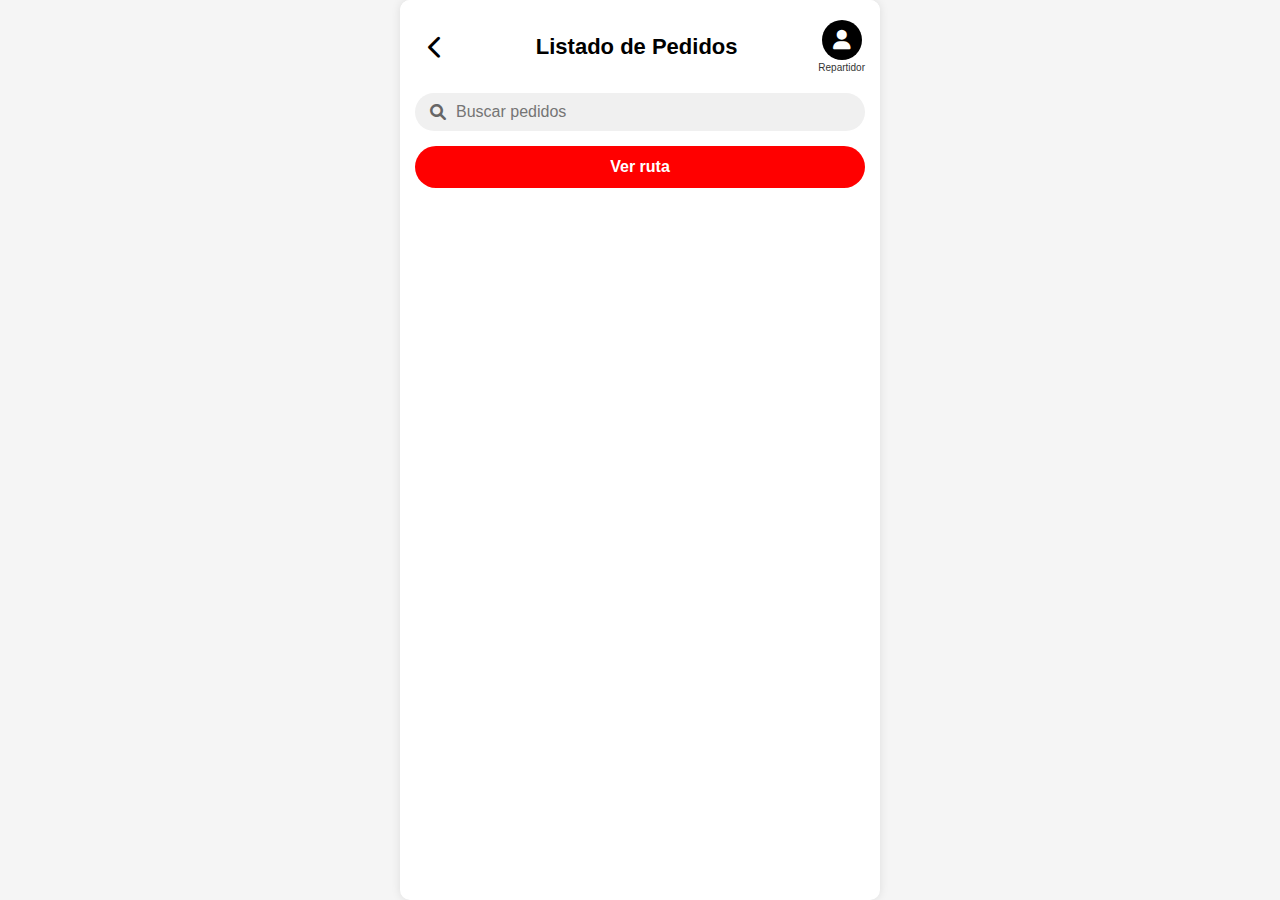
<file: index.html>
<!DOCTYPE html>
<html lang="es">
<head>
  <meta charset="UTF-8">
  <meta name="viewport" content="width=device-width, initial-scale=1.0">
  <title>Listado de Pedidos</title>
  <link rel="stylesheet" href="styles.css">
  <link rel="stylesheet" href="https://cdnjs.cloudflare.com/ajax/libs/font-awesome/6.0.0-beta3/css/all.min.css">
</head>
<body>
  <div class="container">
    <header>
      <div class="back-button">
        <i class="fas fa-chevron-left"></i>
      </div>
      <h1>Listado de Pedidos</h1>
      <div class="profile-container">
        <div class="profile-icon">
          <i class="fas fa-user"></i>
        </div>
        <div class="profile-label">Repartidor</div>
      </div>
    </header>
    
    <div class="search-container">
      <div class="search-bar">
        <i class="fas fa-search"></i>
        <input type="text" placeholder="Buscar pedidos">
      </div>
    </div>
    
    <div class="route-button-container">
      <button class="route-button">Ver ruta</button>
    </div>
    
    <div class="orders-list">
      
    </div>
  </div>
  
  <script src="script.js"></script>
</body>
</html>
</file>
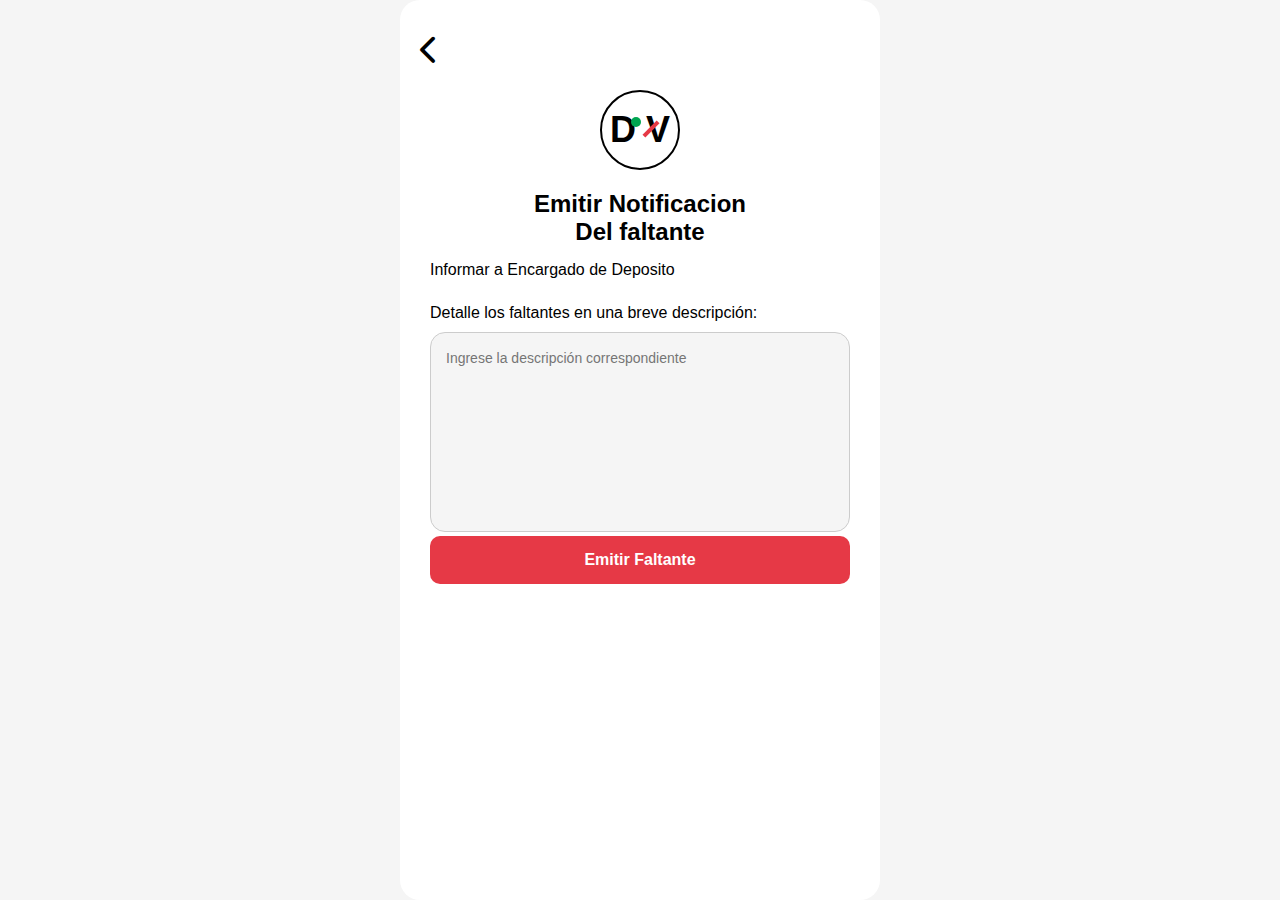
<file: Interfaces.Operario/index.html>
<!DOCTYPE html>
<html lang="es">
<head>
  <meta charset="UTF-8">
  <meta name="viewport" content="width=device-width, initial-scale=1.0">
  <title>Emitir Notificación de Faltante</title>
  <link rel="stylesheet" href="styles.css">
  <link rel="stylesheet" href="https://cdnjs.cloudflare.com/ajax/libs/font-awesome/6.0.0-beta3/css/all.min.css">
</head>
<body>
  <div class="container">
    <header>
      <div class="back-button">
        <i class="fas fa-chevron-left"></i>
      </div>
    </header>
    
    <div class="logo-container">
      <div class="logo">
        <div class="logo-text">
          <span class="logo-d">D</span>
          <span class="logo-v">V</span>
        </div>
      </div>
    </div>
    
    <div class="content">
      <h1>Emitir Notificacion<br>Del faltante</h1>
      
      <p class="subtitle">Informar a Encargado de Deposito</p>
      
      <p class="instruction">Detalle los faltantes en una breve descripción:</p>
      
      <div class="textarea-container">
        <textarea name="" id="" placeholder="Ingrese la descripción correspondiente"></textarea>
      
      <button id="submit-button">Emitir Faltante</button>
    </div>
  </div>
  
  <script src="script.js"></script>
</body>
</html>
</file>
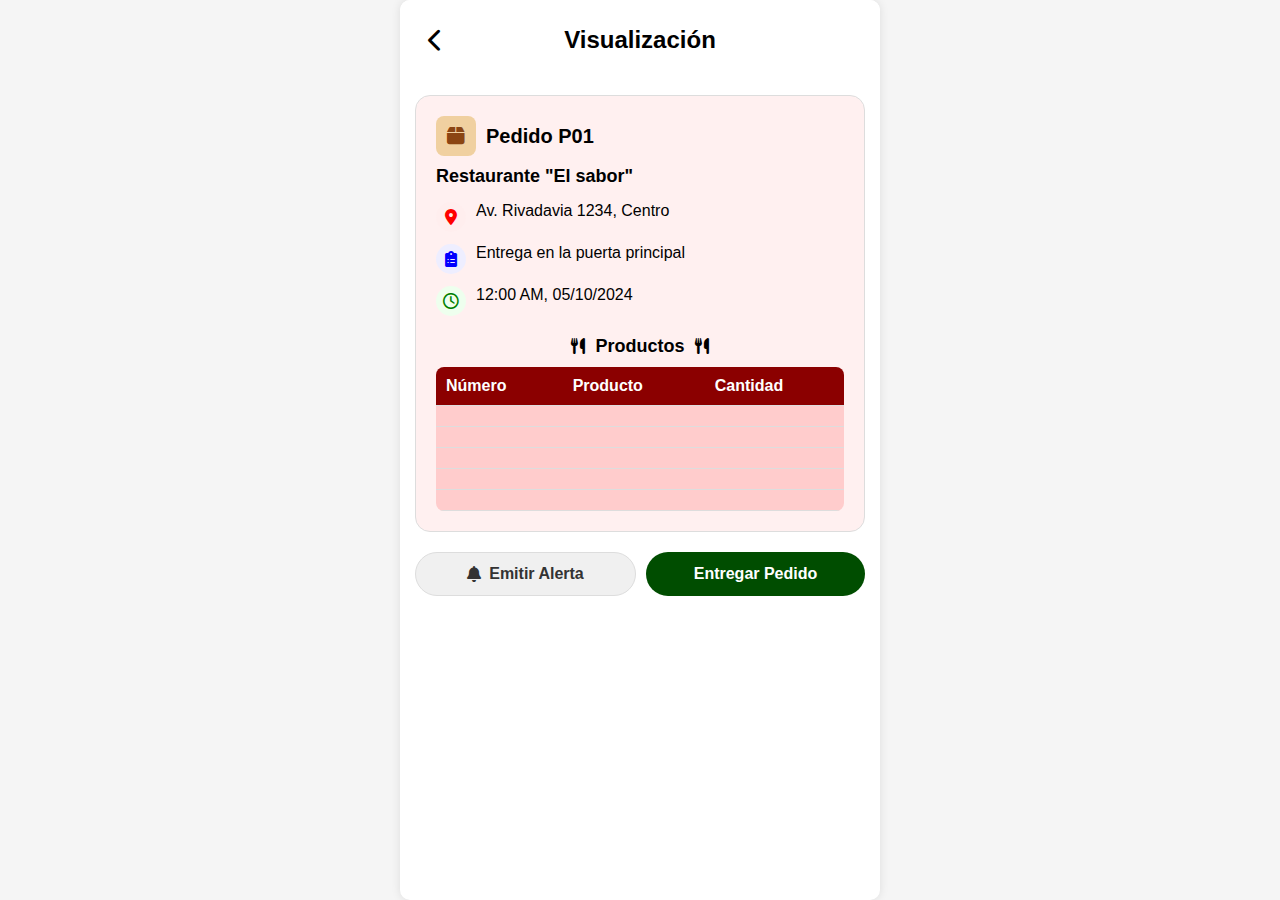
<file: visualizacion.html>
<!DOCTYPE html>
<html lang="es">
<head>
  <meta charset="UTF-8">
  <meta name="viewport" content="width=device-width, initial-scale=1.0">
  <title>Visualización de Pedido</title>
  <link rel="stylesheet" href="visualizacionstyles.css">
  <link rel="stylesheet" href="https://cdnjs.cloudflare.com/ajax/libs/font-awesome/6.0.0-beta3/css/all.min.css">
</head>
<body>
  <div class="container">
    <header>
      <div class="back-button">
        <i class="fas fa-chevron-left"></i>
      </div>
      <h1>Visualización</h1>
      <div class="placeholder"></div>
    </header>
    
    <div class="order-card">
      <div class="order-header">
        <div class="order-icon">
          <i class="fas fa-box"></i>
        </div>
        <div class="order-title">Pedido P01</div>
      </div>
      
      <div class="restaurant-name">Restaurante "El sabor"</div>
      
      <div class="order-info">
        <div class="info-item">
          <div class="info-icon location">
            <i class="fas fa-map-marker-alt"></i>
          </div>
          <div class="info-text">Av. Rivadavia 1234, Centro</div>
        </div>
        
        <div class="info-item">
          <div class="info-icon note">
            <i class="fas fa-clipboard-list"></i>
          </div>
          <div class="info-text">Entrega en la puerta principal</div>
        </div>
        
        <div class="info-item">
          <div class="info-icon time">
            <i class="far fa-clock"></i>
          </div>
          <div class="info-text">12:00 AM, 05/10/2024</div>
        </div>
      </div>
      
      <div class="products-section">
        <div class="products-header">
          <div class="product-icon"><i class="fas fa-utensils"></i></div>
          <div class="products-title">Productos</div>
          <div class="product-icon"><i class="fas fa-utensils"></i></div>
        </div>
        
        <table class="products-table" id="products-table">
          <thead>
            <tr>
              <th>Número</th>
              <th>Producto</th>
              <th>Cantidad</th>
            </tr>
          </thead>
          <tbody>
            <tr>
              <td></td>
              <td></td>
              <td></td>
            </tr>
            <tr>
              <td></td>
              <td></td>
              <td></td>  
            </tr>
            <tr>
                <td></td>
              <td></td>
              <td></td>
            </tr>
            <tr>
              <td></td>
              <td></td>
              <td></td>
            </tr>
            <tr>
                <td></td>
              <td></td>
              <td></td>  
            </tr>
          </tbody>
        </table>
      </div>
    </div>
    
    <div class="action-buttons">
      <button class="alert-button">
        <i class="fas fa-bell"></i>
        Emitir Alerta
      </button>
      <button class="deliver-button">
        Entregar Pedido
      </button>
    </div>
  </div>
  
  <script src="visualizacionscript.js"></script>
</body>
</html>
</file>
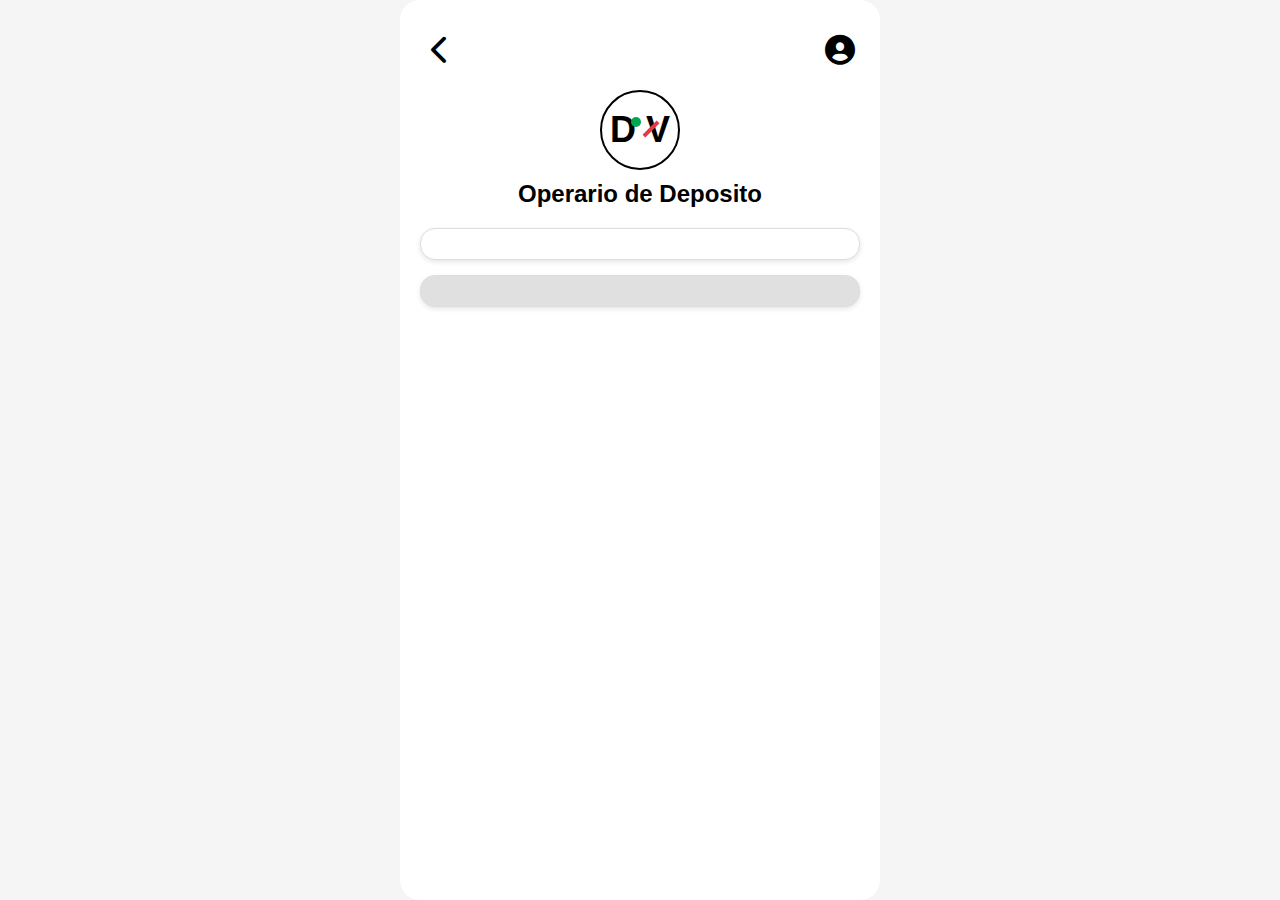
<file: Interfaces.Operario/CambiarEstado.html>
<!DOCTYPE html>
<html lang="es">
<head>
  <meta charset="UTF-8">
  <meta name="viewport" content="width=device-width, initial-scale=1.0">
  <title>Operario de Depósito</title>
  <link rel="stylesheet" href="CambiarEstado.css">
  <link rel="stylesheet" href="https://cdnjs.cloudflare.com/ajax/libs/font-awesome/6.0.0-beta3/css/all.min.css">
</head>
<body>
  <div class="container">
    <header>
      <div class="back-button">
        <i class="fas fa-chevron-left"></i>
      </div>
      <div class="profile-button">
        <i class="fas fa-user-circle"></i>
      </div>
    </header>
    
    <div class="logo-container">
      <div class="logo">
        <div class="logo-text">
          <span class="logo-d">D</span>
          <span class="logo-v">V</span>
        </div>
      </div>
    </div>
    
    <h1 class="title">Operario de Deposito</h1>
    
    <div class="orders-container">
      <!-- Pedido 1 -->
      <div class="order-card">
        
      </div>
      
      <!-- Pedido 2 -->
      <div class="order-card completed">
      </div>
    </div>
  </div>
  
  <script src="CambiarEstado.js"></script>
</body>
</html>
</file>
<file: styles.css>
* {
    margin: 0;
    padding: 0;
    box-sizing: border-box;
    font-family: Arial, sans-serif;
  }
  
  body {
    background-color: #f5f5f5;
  }
  
  .container {
    max-width: 480px;
    margin: 0 auto;
    background-color: white;
    min-height: 100vh;
    position: relative;
    padding-bottom: 20px;
    border-radius: 10px;
    overflow: hidden;
    box-shadow: 0 0 10px rgba(0, 0, 0, 0.1);
  }
  
  header {
    display: flex;
    align-items: center;
    justify-content: space-between;
    padding: 20px 15px;
    background-color: white;
  }
  
  .back-button {
    width: 40px;
    height: 40px;
    display: flex;
    align-items: center;
    justify-content: center;
    cursor: pointer;
  }
  
  .back-button i {
    font-size: 24px;
    color: #000;
  }
  
  h1 {
    font-size: 22px;
    font-weight: bold;
    text-align: center;
  }
  
  .profile-container {
    display: flex;
    flex-direction: column;
    align-items: center;
  }
  
  .profile-label {
    font-size: 10px;
    margin-top: 2px;
    color: #333;
  }
  
  .profile-icon {
    width: 40px;
    height: 40px;
    border-radius: 50%;
    background-color: #000;
    display: flex;
    align-items: center;
    justify-content: center;
    cursor: pointer;
  }
  
  .profile-icon i {
    font-size: 20px;
    color: white;
  }
  
  .search-container {
    padding: 0 15px;
    margin-bottom: 15px;
  }
  
  .search-bar {
    display: flex;
    align-items: center;
    background-color: #f0f0f0;
    border-radius: 25px;
    padding: 10px 15px;
  }
  
  .search-bar i {
    margin-right: 10px;
    color: #666;
  }
  
  .search-bar input {
    border: none;
    background: transparent;
    width: 100%;
    outline: none;
    font-size: 16px;
  }
  
  .route-button-container {
    padding: 0 15px;
    margin-bottom: 15px;
  }
  
  .route-button {
    width: 100%;
    background-color: #ff0000;
    color: white;
    border: none;
    border-radius: 25px;
    padding: 12px;
    font-size: 16px;
    font-weight: bold;
    cursor: pointer;
  }
  
  .orders-list {
    padding: 0 15px;
  }
  
  .order-card {
    background-color: #e0e0e0;
    border-radius: 10px;
    padding: 15px;
    margin-bottom: 15px;
  }
  
  .order-header {
    display: flex;
    justify-content: space-between;
    align-items: center;
    margin-bottom: 10px;
  }
  
  .order-id {
    font-size: 18px;
    font-weight: bold;
  }
  
  .order-status {
    padding: 5px 10px;
    border-radius: 5px;
    font-size: 14px;
    display: flex;
    align-items: center;
    color: white;
  }
  
  .order-status i {
    margin-right: 5px;
  }
  
  .not-delivered {
    background-color: #8b0000;
  }
  
  .delivered {
    background-color: #006400;
  }
  
  .to-deliver {
    background-color: #b8860b;
  }
  
  .order-address {
    display: flex;
    align-items: flex-start;
    margin-bottom: 10px;
  }
  
  .order-address i {
    color: #ff0000;
    margin-right: 8px;
    margin-top: 3px;
  }
  
  .order-details {
    display: flex;
    justify-content: space-between;
    align-items: center;
  }
  
  .order-time {
    color: #666;
    font-size: 14px;
  }
  
  .order-price {
    display: flex;
    align-items: center;
    font-weight: bold;
  }
  
  .order-price i {
    color: #006400;
    margin-right: 5px;
  }
  
  /* Media queries para dispositivos móviles */
  @media (max-width: 480px) {
    .container {
      width: 100%;
      border-radius: 0;
      box-shadow: none;
    }
  
    h1 {
      font-size: 20px;
    }
  
    .profile-label {
      font-size: 9px;
    }
  
    .order-card {
      padding: 12px;
    }
  
    .order-id {
      font-size: 16px;
    }
  
    .order-status {
      font-size: 12px;
      padding: 4px 8px;
    }
  
    .order-address span {
      font-size: 14px;
    }
  
    .order-time,
    .order-price {
      font-size: 13px;
    }
  }
  
  @media (max-width: 360px) {
    h1 {
      font-size: 18px;
    }
  
    .search-bar {
      padding: 8px 12px;
    }
  
    .search-bar input {
      font-size: 14px;
    }
  
    .route-button {
      padding: 10px;
      font-size: 14px;
    }
  
    .order-address span {
      font-size: 13px;
    }
  
    .order-time,
    .order-price {
      font-size: 12px;
    }
  }
</file>
<file: Interfaces.Operario/styles.css>
* {
    margin: 0;
    padding: 0;
    box-sizing: border-box;
    font-family: Arial, sans-serif;
  }
  
  body {
    background-color: #f5f5f5;
  }
  
  .container {
    max-width: 480px;
    margin: 0 auto;
    background-color: #fff;
    min-height: 100vh;
    position: relative;
    padding: 20px;
    border-radius: 20px;
  }
  
  header {
    padding: 10px 0;
  }
  
  .back-button {
    width: 40px;
    height: 40px;
    display: flex;
    align-items: center;
    justify-content: flex-start;
    cursor: pointer;
  }
  
  .back-button i {
    font-size: 30px;
    color: #000;
  }
  
  .logo-container {
    display: flex;
    justify-content: center;
    margin: 10px 0 20px;
  }
  
  .logo {
    width: 80px;
    height: 80px;
    border-radius: 50%;
    border: 2px solid #000;
    display: flex;
    align-items: center;
    justify-content: center;
  }
  
  .logo-text {
    position: relative;
    font-weight: bold;
    font-size: 36px;
  }
  
  .logo-d {
    color: #000;
    position: relative;
  }
  
  .logo-d::after {
    content: "";
    position: absolute;
    width: 10px;
    height: 10px;
    background-color: #00a651;
    border-radius: 50%;
    top: 8px;
    right: -5px;
  }
  
  .logo-v {
    color: #000;
    position: relative;
  }
  
  .logo-v::before {
    content: "";
    position: absolute;
    width: 20px;
    height: 4px;
    background-color: #e63946;
    transform: rotate(-45deg);
    top: 18px;
    left: -5px;
  }
  
  .content {
    padding: 0 10px;
  }
  
  h1 {
    font-size: 24px;
    text-align: center;
    margin-bottom: 15px;
    font-weight: bold;
  }
  
  .subtitle {
    font-size: 16px;
    text-align: left;
    margin-bottom: 25px;
  }
  
  .instruction {
    font-size: 16px;
    margin-bottom: 10px;
  }
  
  .textarea-container {
    margin-bottom: 30px;
  }
  
  textarea {
    width: 100%;
    height: 200px;
    padding: 15px;
    border: 1px solid #ccc;
    border-radius: 15px;
    background-color: #f5f5f5;
    font-size: 14px;
    line-height: 1.5;
    resize: none;
  }
  
  button {
    width: 100%;
    padding: 15px;
    background-color: #e63946;
    color: white;
    border: none;
    border-radius: 10px;
    font-size: 16px;
    font-weight: bold;
    cursor: pointer;
    transition: background-color 0.3s;
  }
  
  button:hover {
    background-color: #d62b39;
  }
  
  .map-container {
    width: 100%;
    height: 230px;
    position: relative;
    overflow: hidden;
  }
  
  .map-placeholder {
    position: absolute;
    top: 0;
    left: 0;
    width: 100%;
    height: 100%;
    z-index: 1;
    background-color: #ccc;
    display: flex;
    align-items: center;
    justify-content: center;
  }
  
  .map-placeholder img {
    width: 100%;
    height: 100%;
    object-fit: cover;
  }
  
  #map {
    width: 100%;
    height: 100%;
    z-index: 2;
    position: relative;
  }
  
  .details-container {
    background-color: #f5f5f5;
    padding: 0 0 20px 0;
    position: relative;
  }
  
  .tabs {
    display: flex;
    width: 100%;
  }
  
  .tab-button {
    flex: 1;
    padding: 12px;
    text-align: center;
    color: white;
    border: none;
    font-weight: bold;
    cursor: pointer;
    font-size: 14px;
  }
  
  .tab-button:first-child {
    background-color: #8b0000;
    border: 2px solid #ff0000;
  }
  
  .tab-button:last-child {
    background-color: #004d00;
  }
  
  .tab-content {
    padding: 15px;
  }
  
  .hidden {
    display: none;
  }
  
  .delivery-team {
    margin-bottom: 15px;
  }
  
  .delivery-team p {
    font-size: 14px;
    color: #666;
    margin-bottom: 5px;
  }
  
  .input-container {
    width: 100%;
  }
  
  input[type="text"],
  input[type="number"] {
    width: 100%;
    padding: 8px;
    border: 1px solid #ddd;
    border-radius: 4px;
    font-size: 14px;
  }
  
  .order-products {
    margin-bottom: 15px;
  }
  
  .order-products p {
    font-size: 14px;
    color: #666;
    margin-bottom: 5px;
  }
  
  .order-products ul {
    list-style: none;
    margin-bottom: 10px;
  }
  
  .order-products li {
    display: flex;
    align-items: center;
    margin-bottom: 8px;
    font-size: 14px;
  }
  
  .order-products li::before {
    content: "";
    display: inline-block;
    width: 8px;
    height: 8px;
    border-radius: 50%;
    background-color: #8b0000;
    margin-right: 8px;
    margin-top: 0;
    flex-shrink: 0;
  }
  
  .order-products li .delete-btn {
    margin-left: auto;
    color: #8b0000;
    cursor: pointer;
  }
  
  .add-product {
    display: flex;
    gap: 8px;
  }
  
  .add-product input {
    flex: 1;
  }
  
  .add-product button {
    background-color: #004d00;
    color: white;
    border: none;
    border-radius: 4px;
    width: 36px;
    cursor: pointer;
  }
  
  .client-info p {
    font-size: 14px;
    color: #666;
    margin-bottom: 5px;
  }
  
  .client-row {
    display: flex;
    align-items: center;
  }
  
  .client-icon {
    width: 30px;
    height: 30px;
    border-radius: 50%;
    background-color: #eee;
    display: flex;
    align-items: center;
    justify-content: center;
    margin-right: 10px;
    flex-shrink: 0;
  }
  
  .client-icon i {
    font-size: 20px;
    color: #333;
  }
  
  .route-info h3 {
    font-size: 18px;
    margin-bottom: 15px;
  }
  
  .route-stats {
    display: flex;
    justify-content: space-between;
    margin-bottom: 20px;
  }
  
  .stat {
    display: flex;
    align-items: center;
    background-color: #fff;
    padding: 10px;
    border-radius: 10px;
    width: 48%;
    box-shadow: 0 2px 5px rgba(0, 0, 0, 0.1);
  }
  
  .stat i {
    font-size: 24px;
    color: #004d00;
    margin-right: 10px;
  }
  
  .stat p {
    font-size: 12px;
    color: #666;
  }
  
  .stat h4 {
    font-size: 14px;
  }
  
  .stops-list h4 {
    font-size: 16px;
    margin-bottom: 10px;
  }
  
  .stops-list ul {
    list-style: none;
    background-color: #fff;
    border-radius: 10px;
    padding: 10px;
    box-shadow: 0 2px 5px rgba(0, 0, 0, 0.1);
    margin-bottom: 15px;
    min-height: 50px;
  }
  
  .stops-list li {
    padding: 10px;
    border-bottom: 1px solid #eee;
    display: flex;
    align-items: center;
  }
  
  .stops-list li:last-child {
    border-bottom: none;
  }
  
  .stops-list .stop-marker {
    width: 24px;
    height: 24px;
    border-radius: 50%;
    background-color: #1e88e5;
    color: white;
    display: flex;
    align-items: center;
    justify-content: center;
    margin-right: 10px;
    font-size: 12px;
    font-weight: bold;
    flex-shrink: 0;
  }
  
  .stops-list .stop-info {
    flex: 1;
  }
  
  .stops-list .stop-name {
    font-weight: bold;
    font-size: 14px;
  }
  
  .stops-list .stop-address {
    font-size: 12px;
    color: #666;
  }
  
  .stops-list .delete-stop {
    color: #8b0000;
    cursor: pointer;
  }
  
  .add-stop {
    margin-top: 15px;
  }
  
  .add-stop-form {
    background-color: #fff;
    border-radius: 10px;
    padding: 15px;
    box-shadow: 0 2px 5px rgba(0, 0, 0, 0.1);
  }
  
  .add-stop-form input {
    margin-bottom: 10px;
  }
  
  .coordinates-row {
    display: flex;
    gap: 10px;
    margin-bottom: 10px;
  }
  
  .coordinates-row input {
    flex: 1;
    margin-bottom: 0;
  }
  
  .add-stop-form button {
    width: 100%;
    padding: 10px;
    background-color: #004d00;
    color: white;
    border: none;
    border-radius: 4px;
    cursor: pointer;
    margin-bottom: 8px;
  }
  
  .add-stop-form button:last-child {
    background-color: #1e88e5;
    margin-bottom: 0;
  }
  
  /* Media queries para dispositivos móviles */
  @media (max-width: 480px) {
    .container {
      width: 100%;
      border-radius: 0;
    }
  
    .map-container {
      height: 230px;
    }
  
    .tab-button {
      font-size: 13px;
      padding: 10px;
    }
  }
  
  @media (max-width: 360px) {
    h1 {
      font-size: 22px;
    }
  
    .subtitle,
    .instruction {
      font-size: 14px;
    }
  
    textarea {
      height: 180px;
    }
  
    .logo {
      width: 50px;
      height: 50px;
    }
  
    .map-container {
      height: 200px;
    }
  
    .tab-button {
      font-size: 12px;
      padding: 8px;
    }
  
    .add-stop-form button {
      font-size: 12px;
    }
  }
</file>
<file: visualizacionstyles.css>
* {
    margin: 0;
    padding: 0;
    box-sizing: border-box;
    font-family: Arial, sans-serif;
  }
  
  body {
    background-color: #f5f5f5;
  }
  
  .container {
    max-width: 480px;
    margin: 0 auto;
    background-color: white;
    min-height: 100vh;
    position: relative;
    padding-bottom: 20px;
    border-radius: 10px;
    overflow: hidden;
    box-shadow: 0 0 10px rgba(0, 0, 0, 0.1);
  }
  
  header {
    display: flex;
    align-items: center;
    justify-content: space-between;
    padding: 20px 15px;
    background-color: white;
  }
  
  .back-button {
    width: 40px;
    height: 40px;
    display: flex;
    align-items: center;
    justify-content: center;
    cursor: pointer;
  }
  
  .back-button i {
    font-size: 24px;
    color: #000;
  }
  
  h1 {
    font-size: 24px;
    font-weight: bold;
    text-align: center;
  }
  
  .placeholder {
    width: 40px;
  }
  
  .order-card {
    margin: 15px;
    padding: 20px;
    border-radius: 15px;
    background-color: #fff0f0;
    border: 1px solid #ddd;
  }
  
  .order-header {
    display: flex;
    align-items: center;
    margin-bottom: 10px;
  }
  
  .order-icon {
    background-color: #f0d0a0;
    width: 40px;
    height: 40px;
    border-radius: 8px;
    display: flex;
    align-items: center;
    justify-content: center;
    margin-right: 10px;
  }
  
  .order-icon i {
    font-size: 20px;
    color: #8b4513;
  }
  
  .order-title {
    font-size: 20px;
    font-weight: bold;
  }
  
  .restaurant-name {
    font-size: 18px;
    font-weight: bold;
    margin-bottom: 15px;
  }
  
  .order-info {
    margin-bottom: 20px;
  }
  
  .info-item {
    display: flex;
    align-items: flex-start;
    margin-bottom: 12px;
  }
  
  .info-icon {
    width: 30px;
    height: 30px;
    border-radius: 50%;
    display: flex;
    align-items: center;
    justify-content: center;
    margin-right: 10px;
  }
  
  .info-icon.location {
    background-color: #ffeeee;
  }
  
  .info-icon.location i {
    color: #ff0000;
  }
  
  .info-icon.note {
    background-color: #eeeeff;
  }
  
  .info-icon.note i {
    color: #0000ff;
  }
  
  .info-icon.time {
    background-color: #eeffee;
  }
  
  .info-icon.time i {
    color: #008000;
  }
  
  .info-text {
    font-size: 16px;
    flex: 1;
  }
  
  .products-section {
    margin-top: 20px;
  }
  
  .products-header {
    display: flex;
    align-items: center;
    justify-content: center;
    margin-bottom: 10px;
  }
  
  .product-icon {
    margin: 0 10px;
  }
  
  .products-title {
    font-size: 18px;
    font-weight: bold;
  }
  
  .products-table {
    width: 100%;
    border-collapse: collapse;
    margin-top: 10px;
    border-radius: 8px;
    overflow: hidden;
  }
  
  .products-table thead {
    background-color: #8b0000;
    color: white;
  }
  
  .products-table th,
  .products-table td {
    padding: 10px;
    text-align: left;
    border-bottom: 1px solid #ddd;
  }
  
  .products-table tbody tr {
    background-color: #ffcccc;
  }
  
  .products-table tbody tr:hover {
    background-color: #ffbbbb;
  }
  
  .action-buttons {
    display: flex;
    justify-content: space-between;
    padding: 0 15px;
    margin-top: 20px;
  }
  
  .alert-button,
  .deliver-button {
    padding: 12px 20px;
    border-radius: 25px;
    font-size: 16px;
    font-weight: bold;
    cursor: pointer;
    display: flex;
    align-items: center;
    justify-content: center;
    border: none;
  }
  
  .alert-button {
    background-color: #f0f0f0;
    color: #333;
    border: 1px solid #ddd;
    flex: 1;
    margin-right: 10px;
  }
  
  .alert-button i {
    margin-right: 8px;
  }
  
  .deliver-button {
    background-color: #004d00;
    color: white;
    flex: 1;
  }
  
  /* Media queries para dispositivos móviles */
  @media (max-width: 480px) {
    .container {
      width: 100%;
      border-radius: 0;
      box-shadow: none;
    }
  
    h1 {
      font-size: 22px;
    }
  
    .order-card {
      padding: 15px;
    }
  
    .order-title {
      font-size: 18px;
    }
  
    .restaurant-name {
      font-size: 16px;
    }
  
    .info-text {
      font-size: 14px;
    }
  
    .products-title {
      font-size: 16px;
    }
  
    .products-table th,
    .products-table td {
      padding: 8px;
      font-size: 14px;
    }
  
    .action-buttons {
      flex-direction: column;
    }
  
    .alert-button {
      margin-right: 0;
      margin-bottom: 10px;
    }
  }
  
  @media (max-width: 360px) {
    h1 {
      font-size: 20px;
    }
  
    .order-card {
      padding: 12px;
      margin: 10px;
    }
  
    .products-table th,
    .products-table td {
      padding: 6px;
      font-size: 12px;
    }
  }
</file>
<file: Interfaces.Operario/CambiarEstado.css>
* {
    margin: 0;
    padding: 0;
    box-sizing: border-box;
    font-family: Arial, sans-serif;
  }
  
  body {
    background-color: #f5f5f5;
  }
  
  .container {
    max-width: 480px;
    margin: 0 auto;
    background-color: #fff;
    min-height: 100vh;
    position: relative;
    padding: 20px;
    border-radius: 20px;
  }
  
  header {
    display: flex;
    justify-content: space-between;
    align-items: center;
    padding: 10px 0;
  }
  
  .back-button,
  .profile-button {
    width: 40px;
    height: 40px;
    display: flex;
    align-items: center;
    justify-content: center;
    cursor: pointer;
  }
  
  .back-button i {
    font-size: 30px;
    color: #000;
  }
  
  .profile-button i {
    font-size: 30px;
    color: #000;
  }
  
  .logo-container {
    display: flex;
    justify-content: center;
    margin: 10px 0;
  }
  
  .logo {
    width: 80px;
    height: 80px;
    border-radius: 50%;
    border: 2px solid #000;
    display: flex;
    align-items: center;
    justify-content: center;
  }
  
  .logo-text {
    position: relative;
    font-weight: bold;
    font-size: 36px;
  }
  
  .logo-d {
    color: #000;
    position: relative;
  }
  
  .logo-d::after {
    content: "";
    position: absolute;
    width: 10px;
    height: 10px;
    background-color: #00a651;
    border-radius: 50%;
    top: 8px;
    right: -5px;
  }
  
  .logo-v {
    color: #000;
    position: relative;
  }
  
  .logo-v::before {
    content: "";
    position: absolute;
    width: 20px;
    height: 4px;
    background-color: #e63946;
    transform: rotate(-45deg);
    top: 18px;
    left: -5px;
  }
  
  .title {
    font-size: 24px;
    text-align: center;
    margin-bottom: 20px;
    font-weight: bold;
  }
  
  .orders-container {
    display: flex;
    flex-direction: column;
    gap: 15px;
  }
  
  .order-card {
    background-color: #fff;
    border: 1px solid #ddd;
    border-radius: 15px;
    padding: 15px;
    box-shadow: 0 2px 5px rgba(0, 0, 0, 0.1);
  }
  
  .order-card.completed {
    background-color: #e0e0e0;
  }
  
  .order-header {
    margin-bottom: 15px;
  }
  
  .order-id {
    font-size: 20px;
    font-weight: bold;
    margin-bottom: 8px;
  }
  
  .client-info {
    display: flex;
    align-items: center;
    gap: 10px;
    font-size: 16px;
  }
  
  .client-info i {
    font-size: 18px;
  }
  
  .order-actions {
    display: flex;
    flex-direction: column;
    gap: 10px;
  }
  
  .action-row {
    display: flex;
    gap: 10px;
  }
  
  .btn {
    display: flex;
    align-items: center;
    justify-content: center;
    gap: 8px;
    padding: 10px;
    border: none;
    border-radius: 8px;
    font-size: 14px;
    font-weight: bold;
    cursor: pointer;
    color: white;
    transition: background-color 0.3s;
  }
  
  .btn-detail {
    background-color: #004d00;
    flex: 1;
  }
  
  .btn-missing {
    background-color: #8b0000;
    flex: 1;
  }
  
  .btn-packed {
    background-color: #000;
    width: 100%;
    padding: 12px;
  }
  
  .btn-completed {
    background-color: #000;
    width: 100%;
    padding: 12px;
  }
  
  .btn:hover {
    opacity: 0.9;
  }
  
  /* Media queries para dispositivos móviles */
  @media (max-width: 480px) {
    .container {
      width: 100%;
      border-radius: 0;
    }
  }
  
  @media (max-width: 360px) {
    .title {
      font-size: 20px;
    }
  
    .btn {
      font-size: 12px;
      padding: 8px;
    }
  
    .order-id {
      font-size: 18px;
    }
  
    .client-info {
      font-size: 14px;
    }
  }
  
.LogoVerona
</file>
